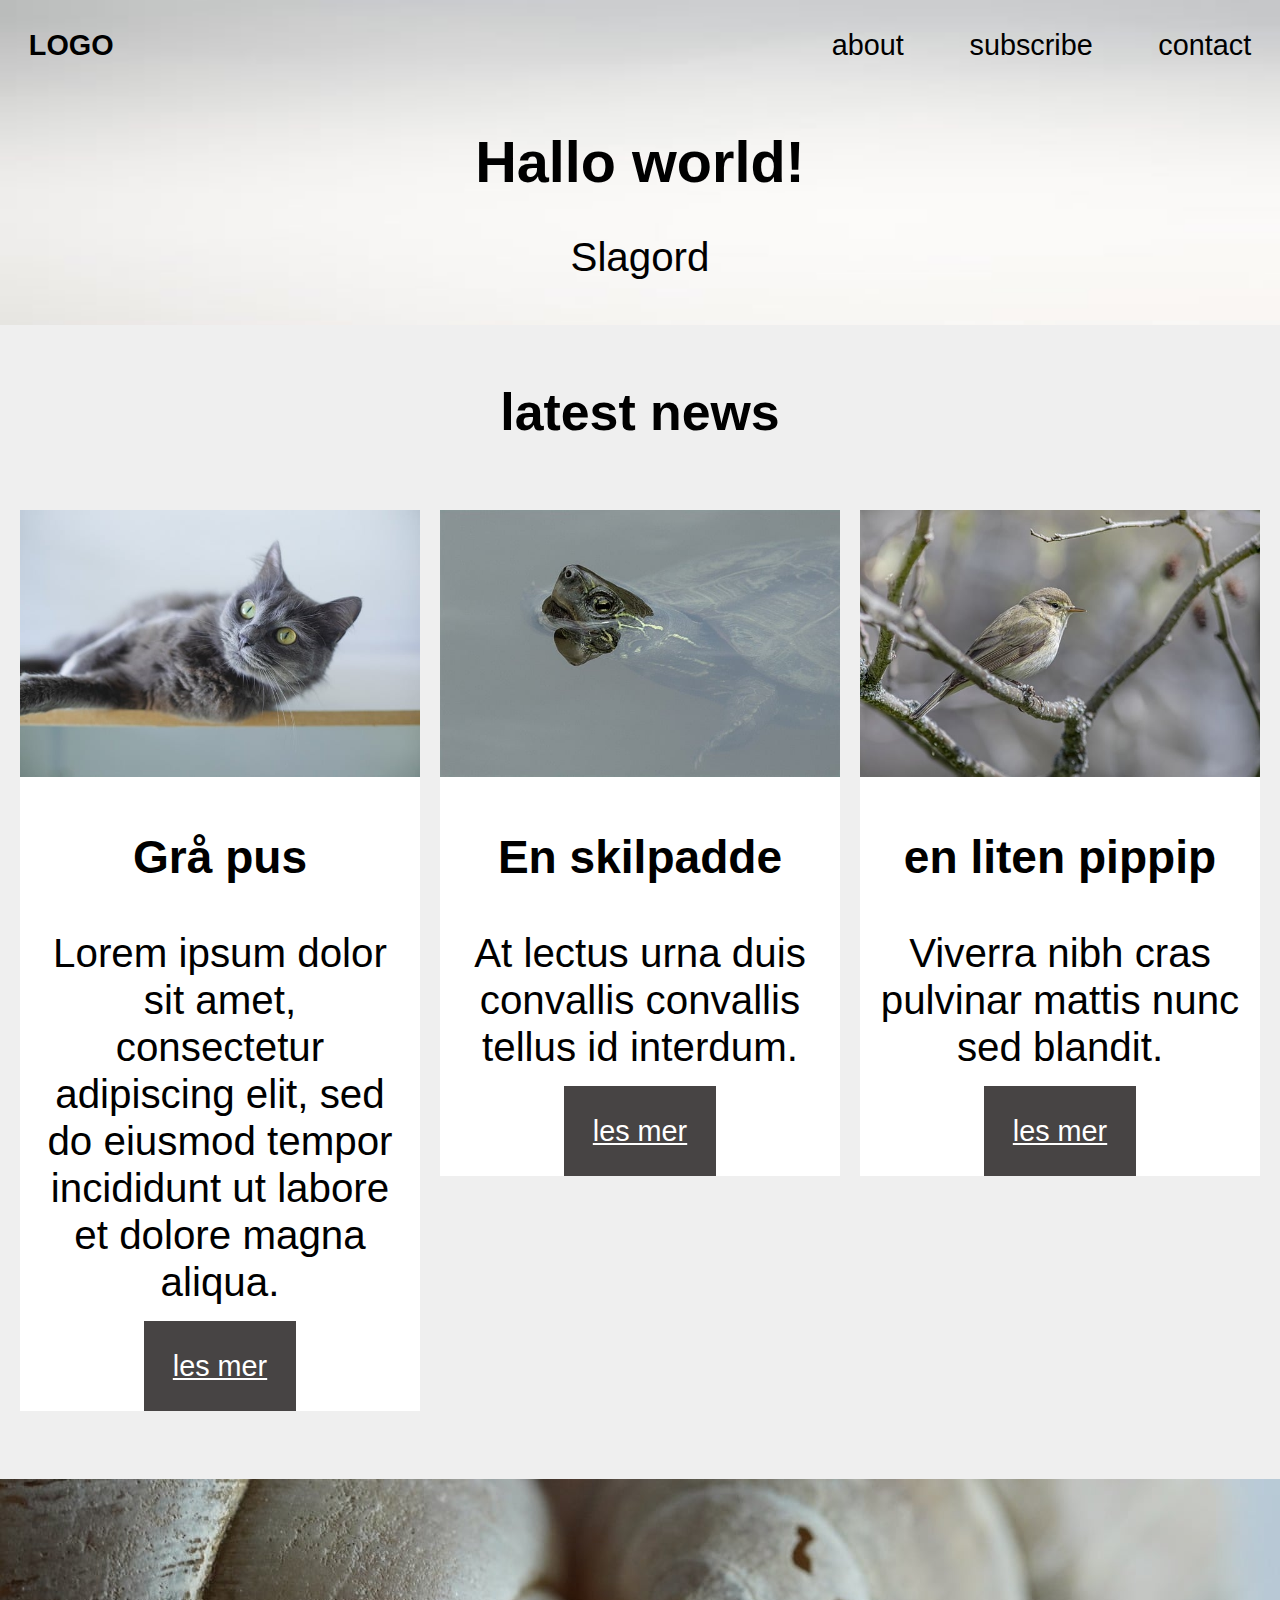
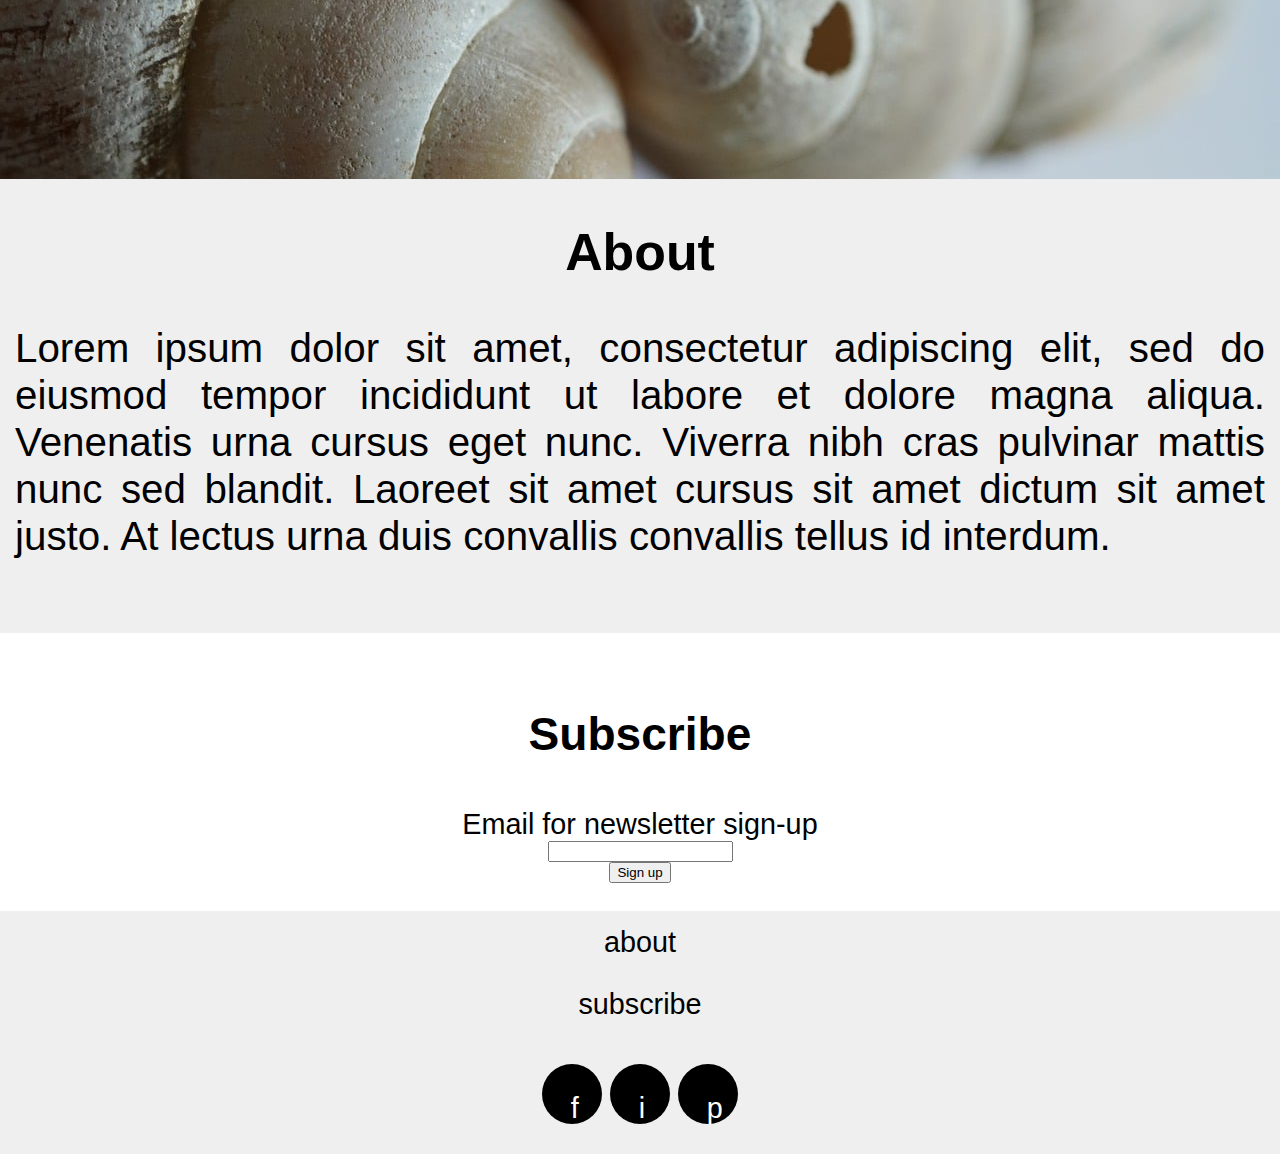
<file: HTML-OG-CSS/index.html>
<!DOCTYPE html>
<html lang="en">
    <head>
        <meta name="viewport" content="width=devide-width,initial-scale=1,0">
<meta charset="UTF-8">
<link rel="stylesheet"href="style.css" type="text/css">
<title>Forside</title>
    </head>
    <body>
        <!--sånn skriver man komentarer-->
<header>
    <nav>
        <span>
            <a href="index.html">Logo</a>
        </span>
        <ul>
            <li><a href="#about-section">about</a></li>
            <li><a href="#">subscribe</a></li>
            <li><a href="#">contact</a></li>
        </ul>
    </nav>
    <h1>Hallo world!</h1>
    <p>Slagord</p>
</header>
<main>
    <section>
<h2>latest news</h2>
<article>
  <img src="img/cat-8197577_640.jpg" alt="grå katt som koser seg">  
  <h3>Grå pus</h3>
  <p>Lorem ipsum dolor sit amet, consectetur adipiscing elit, sed do eiusmod tempor incididunt ut labore et dolore magna aliqua.</p>
  <a href="#" class="read-more-btn">les mer</a>
</article>
<article>
    <img src="img/turtle-8105993_640.jpg" alt="en kul skilpadde som dukker opp i havoverflaten">
    <h3>En skilpadde</h3>
    <p>At lectus urna duis convallis convallis tellus id interdum.</p>
    <a href="#" class="read-more-btn">les mer</a>
</article>
<article>
    <img src="img/willow-warbler-8071472_640.jpg" alt="En liten pippip">
    <h3>en liten pippip</h3>
    <p>Viverra nibh cras pulvinar mattis nunc sed blandit.</p>
    <a href="#" class="read-more-btn">les mer</a>
</article>
    </section>
</main>
<section id="about-section">
    <div id="pynt">

    </div>
    <h2>About</h2>
    <p>Lorem ipsum dolor sit amet, consectetur adipiscing elit, sed do eiusmod tempor incididunt ut labore et dolore magna aliqua. Venenatis urna cursus eget nunc. Viverra nibh cras pulvinar mattis nunc sed blandit. Laoreet sit amet cursus sit amet dictum sit amet justo. At lectus urna duis convallis convallis tellus id interdum.</p>
    </section>
    <section id="subscribe">
        <h3>Subscribe</h3>
        <form>
            <label for="email-signup">Email for newsletter sign-up</label>
            <input type="text" id="email-signup">
            <input type="submit" value="Sign up">
        </form>
    </section>
    <footer>
        <nav>
            <ul>
                <li><a herf="#">about</a></li>
                <li><a herf="#">subscribe</a></li>
            </ul>
        </nav>
        <ul id="social-icons">
            <li>f</li>
            <li>i</li>
            <li>p</li>
        </ul>
    </footer>
    </body>
</html>
<!--test o dette endrer noe i git hub-->
</file>
<file: HTML-OG-CSS/style.css>
*{
    box-sizing: border-box;
}
html{
    font-size: calc(1em + 1vw);
}

body{
    font-family: Arial, Helvetica, sans-serif;
    margin:0;
    background-color: #efefef;
}

/*CSS for header og nav*/

header{
text-align:center;
background-image: url("img/rocks-8208314_640.jpg");
background-size: cover;
padding: 0 0 1rem 0;

}

header nav ul{
    margin: 1rem 0 0 0;
    padding: 0;
}

header nav span a{
    font-weight: 900;
    text-transform: uppercase;
}

nav a{
    text-decoration: none;
    color:#000;
    padding: 1rem;
    display: inline-block;
}

main{
    text-align: center;
}

main section h2{
    margin: 2rem 0;
}

article{
    max-width: 400px;
    min-width: 250px;
    width: 100%;
    margin: 1rem auto;
    background-color: #fff;
}

main section article img{
    width: 100%;
}

h1{
    font-size: 2rem;
}

h2{
    font-size: 1.8rem;
}

h3{
    font-size: 1.6rem;
}
p{
    font-size: 1.4rem;
    margin: 15px;
}
/*bruker . (punktum) når vi skirver til klasser*/
.read-more-btn{
    background-color: #474444;
    color: #fff;
    display: inline-block;
    padding: 1rem;
}


#about-section{
    text-align: center;
    padding: 2rem 0;
}

#about-section p{
    text-align: justify;
}

#pynt{
    background-image:url("img/shellfish-8080937_1280.jpg");
    height: 300px;
    padding: 2rem;
    background-size: cover;
}

#subscribe{
    background-color: #ffffff;
    padding: 1rem;
    text-align:center;
}

#subscribe form label, #subscribe form input{
    display:block;
    margin: 0 auto;
}

footer nav ul{
    list-style: none;
    padding: 0;
    margin: 0;
    text-align:center;
}

footer nav ul li a{
    padding: 0.5rem;
}

#social-icons{
padding: 0;
margin: 1rem 0;
text-align:center;
}

#social-icons li{
    display: inline-block;
    background-color: #000;
    color: #fff;
    width: 60px;
    height: 60px;
    padding: 1rem;
    border-radius: 50%;
}
/*vil dette gjøre noe i git hub*/

@media only screen and (min-width: 600px){
    header nav span{
        float: left;
    }
    header nav ul{
        float: right;
        margin: 0;
    }
    header nav ul li{
        display: inline-block;
    }
    header nav{
        overflow: hidden;
    }
    main section{
        overflow: hidden;
        max-width: 1260px;
        width: 100%;
        margin: 0 auto;
    }
    main article{
        float: left;
        margin: 10px;
    }
}
</file>
